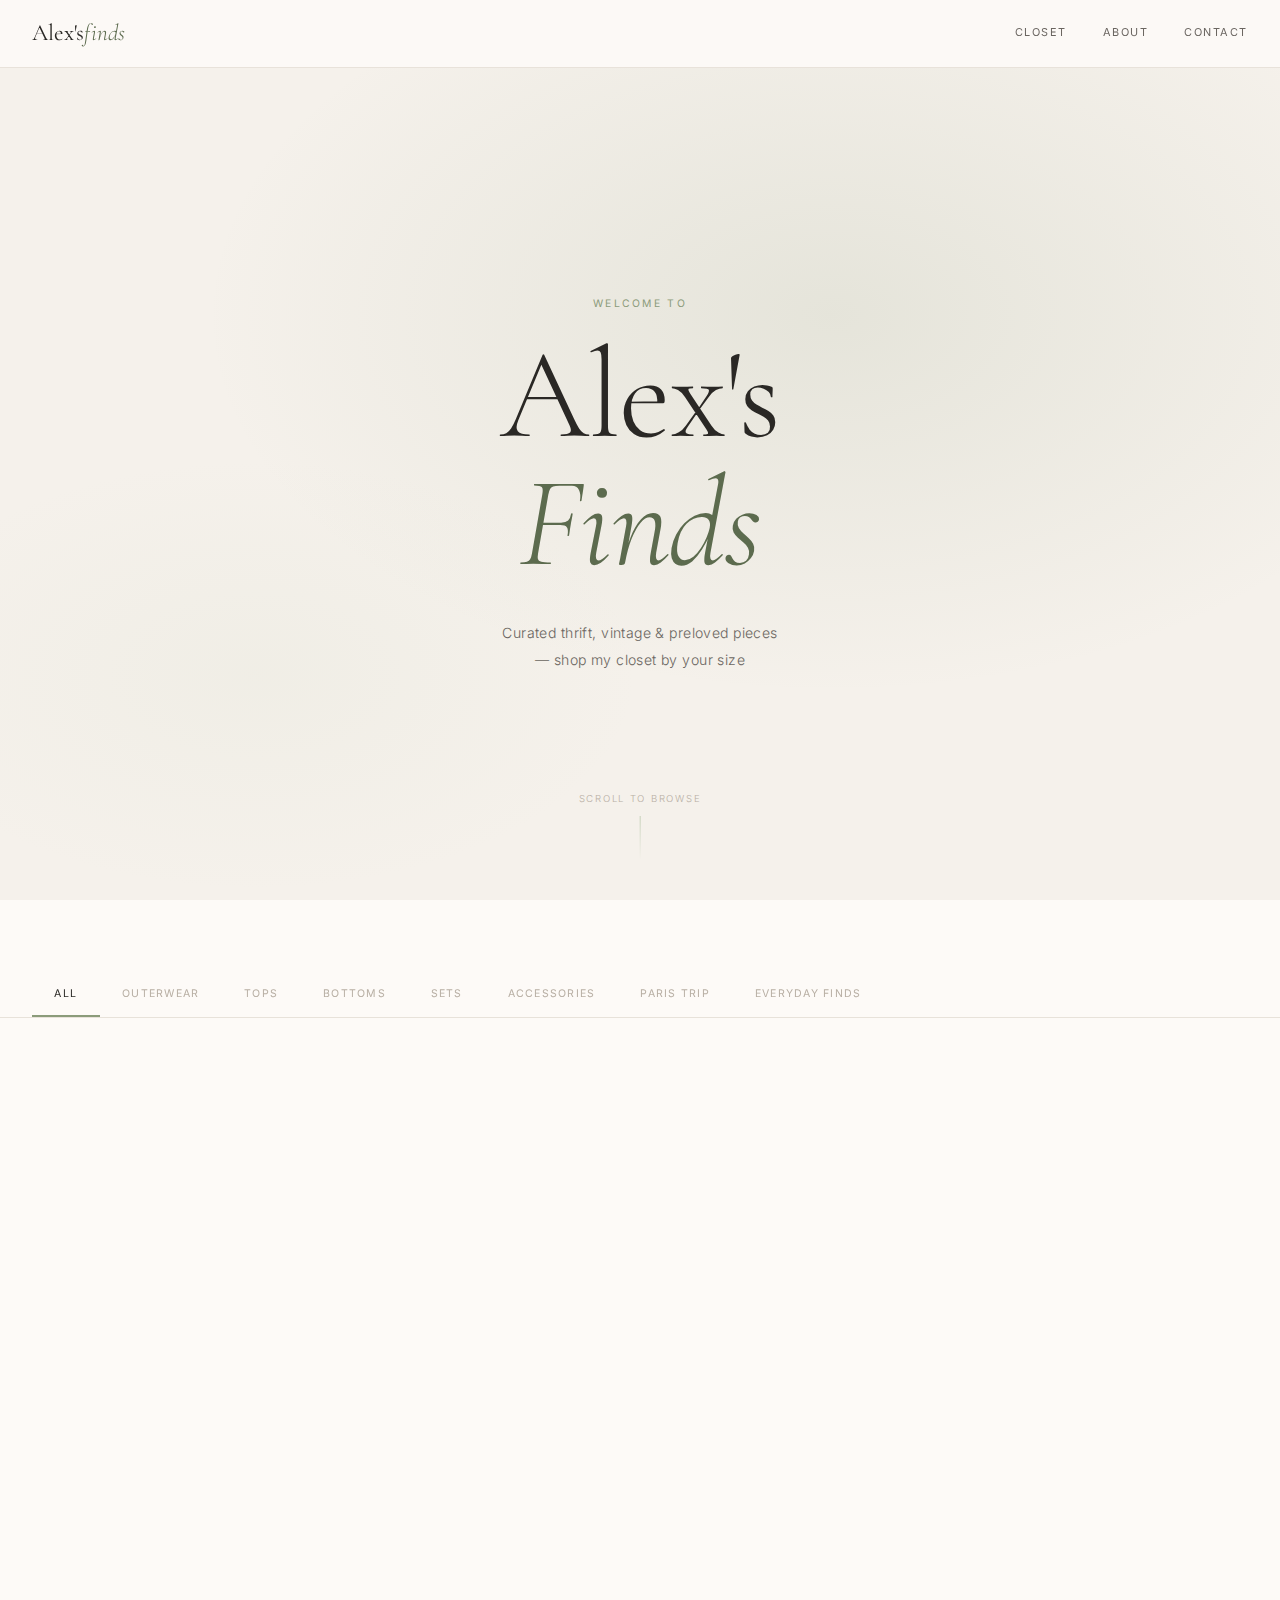
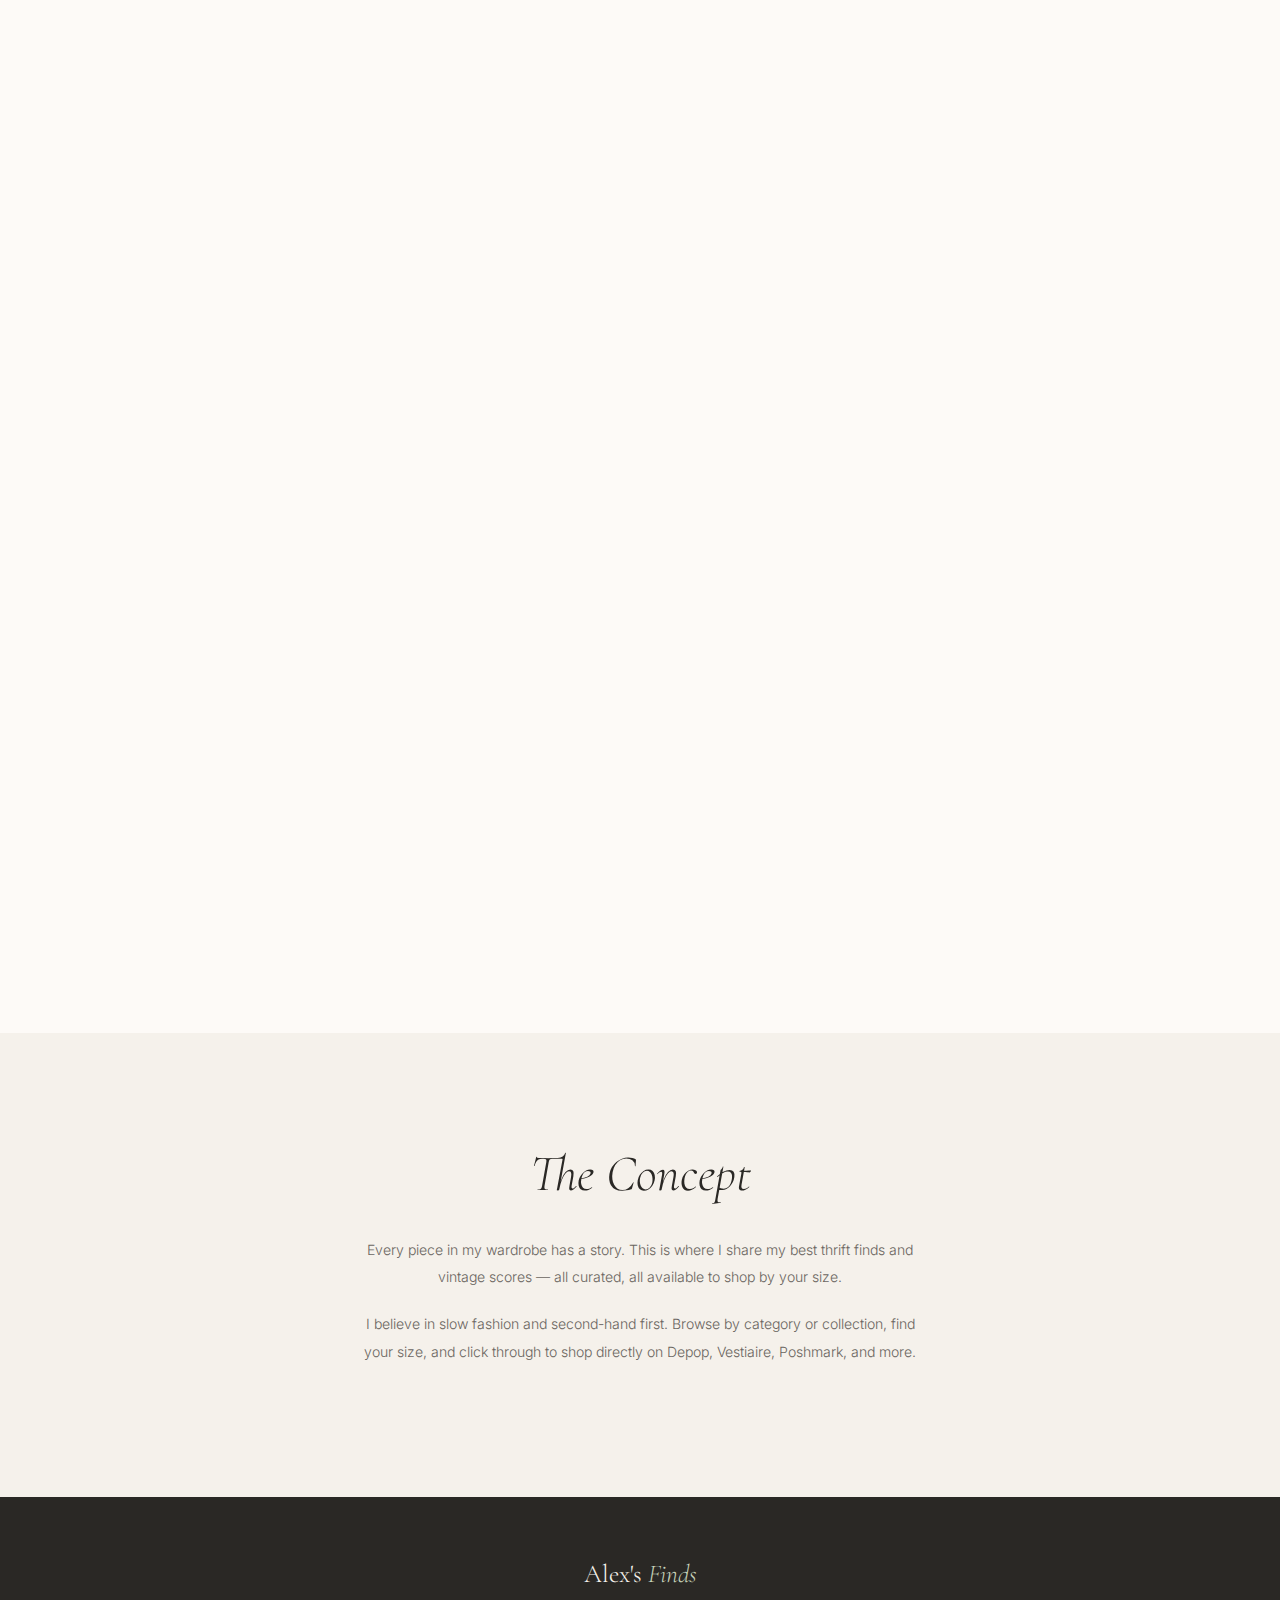
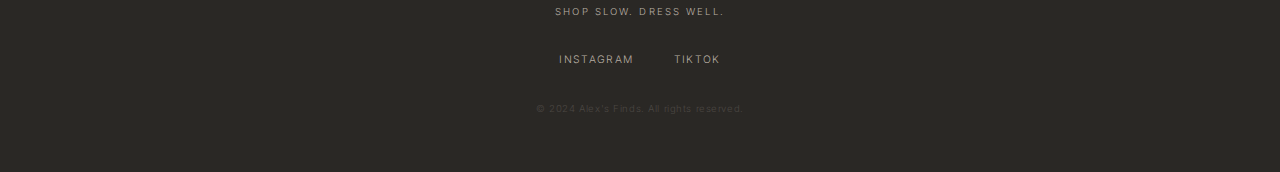
<file: index.html>
<!DOCTYPE html>
<html lang="en">
<head>
  <meta charset="UTF-8">
  <meta name="viewport" content="width=device-width, initial-scale=1.0">
  <meta name="description" content="Alex's Finds — shop my closet by size. Curated thrift, vintage & preloved pieces.">
  <title>Alex's Finds</title>
  <link rel="preconnect" href="https://fonts.googleapis.com">
  <link rel="preconnect" href="https://fonts.gstatic.com" crossorigin>
  <link href="https://fonts.googleapis.com/css2?family=Cormorant+Garamond:ital,wght@0,300;0,400;0,500;1,300;1,400;1,500&family=Inter:wght@300;400;500&display=swap" rel="stylesheet">
  <link rel="stylesheet" href="styles.css">
</head>
<body>

  <!-- ── HEADER ── -->
  <header class="header" id="header">
    <div class="header-inner">
      <a href="#" class="logo" aria-label="Alex's Finds home">
        <span class="logo-main">Alex's</span><span class="logo-italic"> finds</span>
      </a>
      <nav class="nav" aria-label="Primary navigation">
        <a href="#closet" class="nav-link">Closet</a>
        <a href="#about" class="nav-link">About</a>
        <a href="#contact" class="nav-link">Contact</a>
      </nav>
      <button class="menu-toggle" id="menuToggle" aria-label="Open menu" aria-expanded="false">
        <span></span>
        <span></span>
      </button>
    </div>
  </header>

  <!-- ── MOBILE NAV ── -->
  <nav class="mobile-nav" id="mobileNav" aria-label="Mobile navigation" aria-hidden="true">
    <a href="#closet" class="mobile-nav-link">Closet</a>
    <a href="#about" class="mobile-nav-link">About</a>
    <a href="#contact" class="mobile-nav-link">Contact</a>
  </nav>

  <!-- ── HERO ── -->
  <section class="hero">
    <div class="hero-content">
      <p class="hero-eyebrow">Welcome to</p>
      <h1 class="hero-title">Alex's<br><em>Finds</em></h1>
      <p class="hero-subtitle">Curated thrift, vintage &amp; preloved pieces<br class="hero-br"> — shop my closet by your size</p>
    </div>
    <div class="hero-scroll" aria-hidden="true">
      <span>Scroll to browse</span>
      <div class="scroll-line"></div>
    </div>
  </section>

  <!-- ── CLOSET ── -->
  <section class="closet" id="closet">

    <!-- Filter Bar -->
    <div class="filters-bar" id="filtersBar">
      <div class="filters-inner" role="tablist" aria-label="Filter by category">
        <button class="filter-btn active" data-filter="all" role="tab" aria-selected="true">All</button>
        <button class="filter-btn" data-filter="Outerwear" role="tab" aria-selected="false">Outerwear</button>
        <button class="filter-btn" data-filter="Tops" role="tab" aria-selected="false">Tops</button>
        <button class="filter-btn" data-filter="Bottoms" role="tab" aria-selected="false">Bottoms</button>
        <button class="filter-btn" data-filter="Sets" role="tab" aria-selected="false">Sets</button>
        <button class="filter-btn" data-filter="Accessories" role="tab" aria-selected="false">Accessories</button>
        <button class="filter-btn" data-filter="Paris Trip" role="tab" aria-selected="false">Paris Trip</button>
        <button class="filter-btn" data-filter="Everyday Finds" role="tab" aria-selected="false">Everyday Finds</button>
      </div>
    </div>

    <!-- Grid -->
    <div class="items-grid" id="itemsGrid" role="list" aria-label="Closet items"></div>

  </section>

  <!-- ── ABOUT ── -->
  <section class="about" id="about">
    <div class="about-inner">
      <h2 class="section-title">The Concept</h2>
      <p>Every piece in my wardrobe has a story. This is where I share my best thrift finds and vintage scores — all curated, all available to shop by your size.</p>
      <p>I believe in slow fashion and second-hand first. Browse by category or collection, find your size, and click through to shop directly on Depop, Vestiaire, Poshmark, and more.</p>
    </div>
  </section>

  <!-- ── FOOTER ── -->
  <footer class="footer" id="contact">
    <div class="footer-inner">
      <p class="footer-logo">Alex's <em>Finds</em></p>
      <p class="footer-tagline">shop slow. dress well.</p>
      <div class="footer-links">
        <a href="#" class="footer-link">Instagram</a>
        <a href="#" class="footer-link">TikTok</a>
      </div>
      <p class="footer-copy">&copy; 2024 Alex's Finds. All rights reserved.</p>
    </div>
  </footer>

  <!-- ── ITEM MODAL ── -->
  <div class="modal-overlay" id="modalOverlay" role="dialog" aria-modal="true" aria-label="Item detail" aria-hidden="true">
    <div class="modal" id="modal">
      <button class="modal-close" id="modalClose" aria-label="Close">&times;</button>
      <div class="modal-content">

        <!-- Image -->
        <div class="modal-image-wrap">
          <div class="modal-image-bg" id="modalImageBg" aria-hidden="true"></div>
          <!-- Replace the div above with an actual <img> when you add photos:
               <img class="modal-img" id="modalImg" src="" alt=""> -->
        </div>

        <!-- Details -->
        <div class="modal-details">
          <div class="modal-meta">
            <span class="modal-category" id="modalCategory"></span>
            <span class="modal-collection" id="modalCollection"></span>
          </div>
          <h2 class="modal-title" id="modalTitle"></h2>
          <p class="modal-description" id="modalDescription"></p>

          <div class="modal-sizes-section">
            <p class="sizes-label">Select your size</p>
            <div class="sizes-row" id="modalSizes" role="group" aria-label="Size selector"></div>
          </div>

          <div class="modal-links-section">
            <p class="sizes-label" id="shopLinksLabel">Available listings</p>
            <div class="modal-links" id="modalLinks"></div>
          </div>
        </div>

      </div>
    </div>
  </div>

  <script src="script.js"></script>
</body>
</html>
</file>
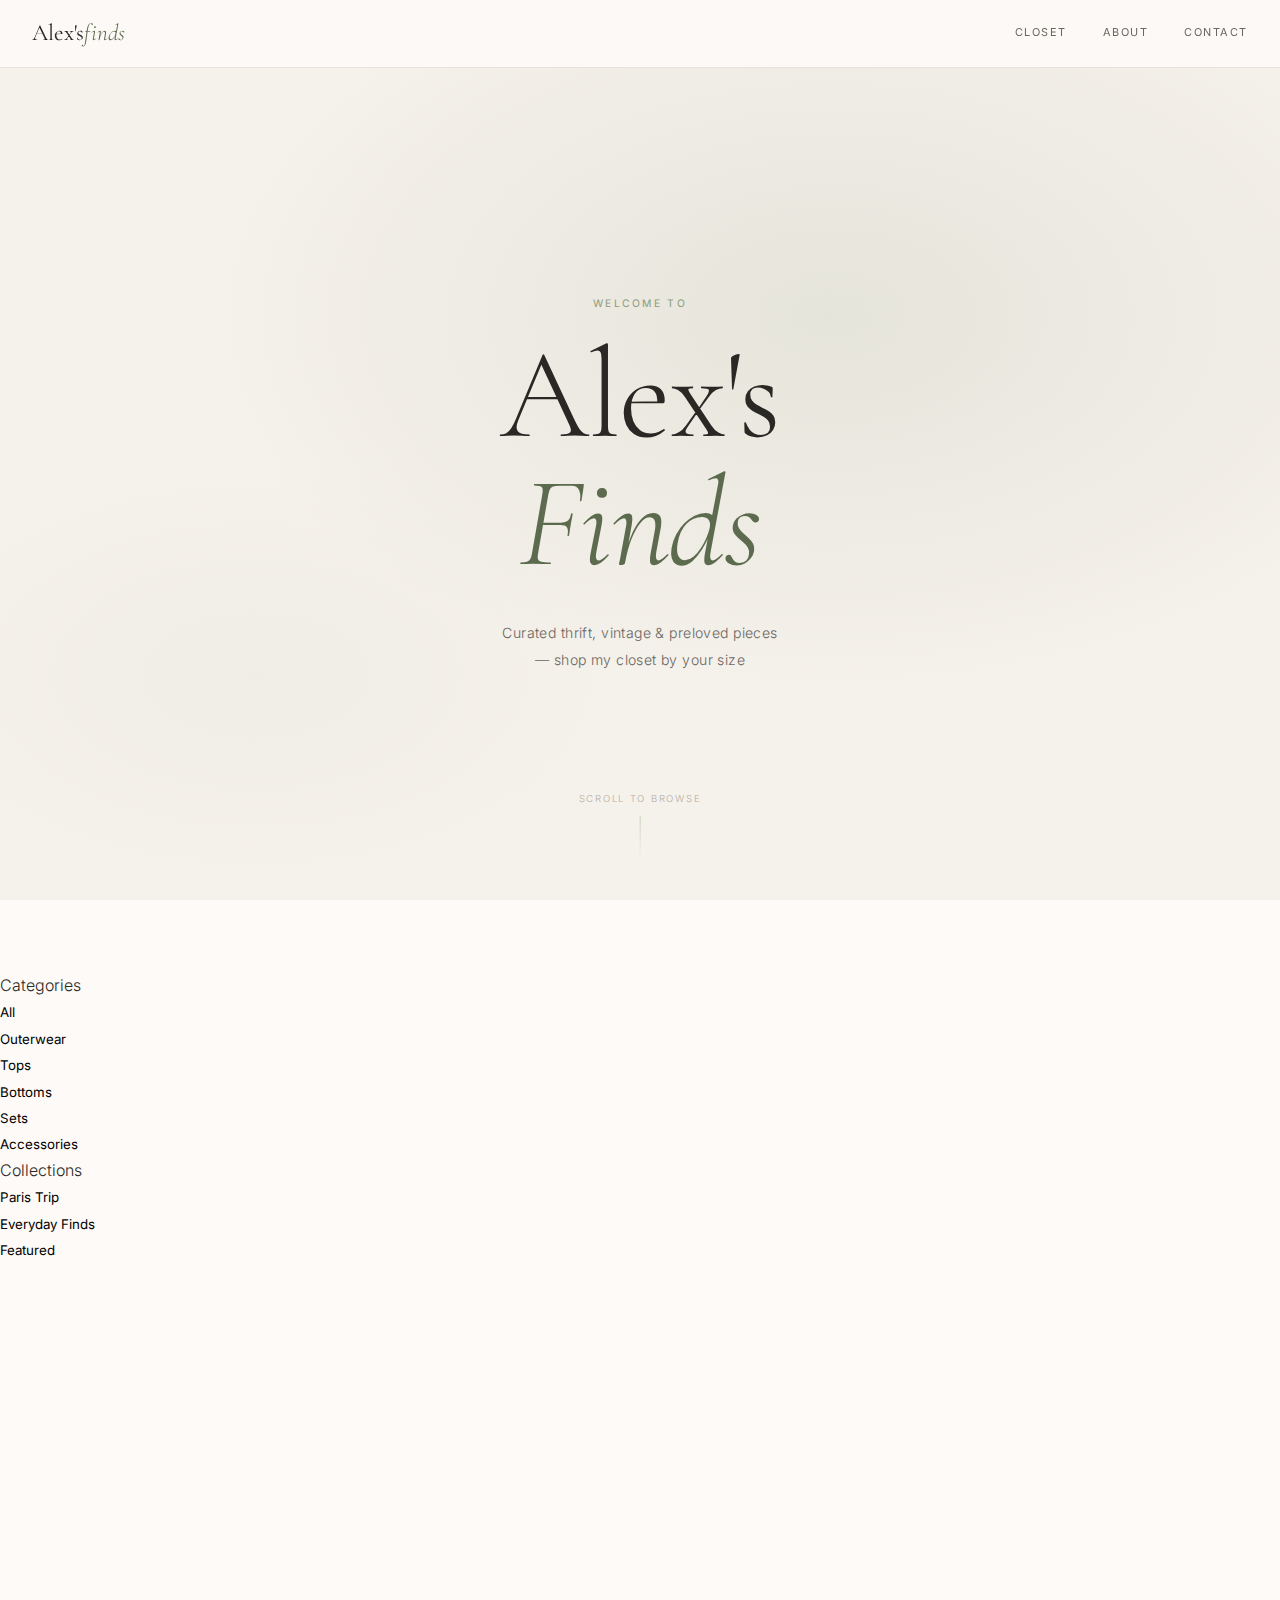
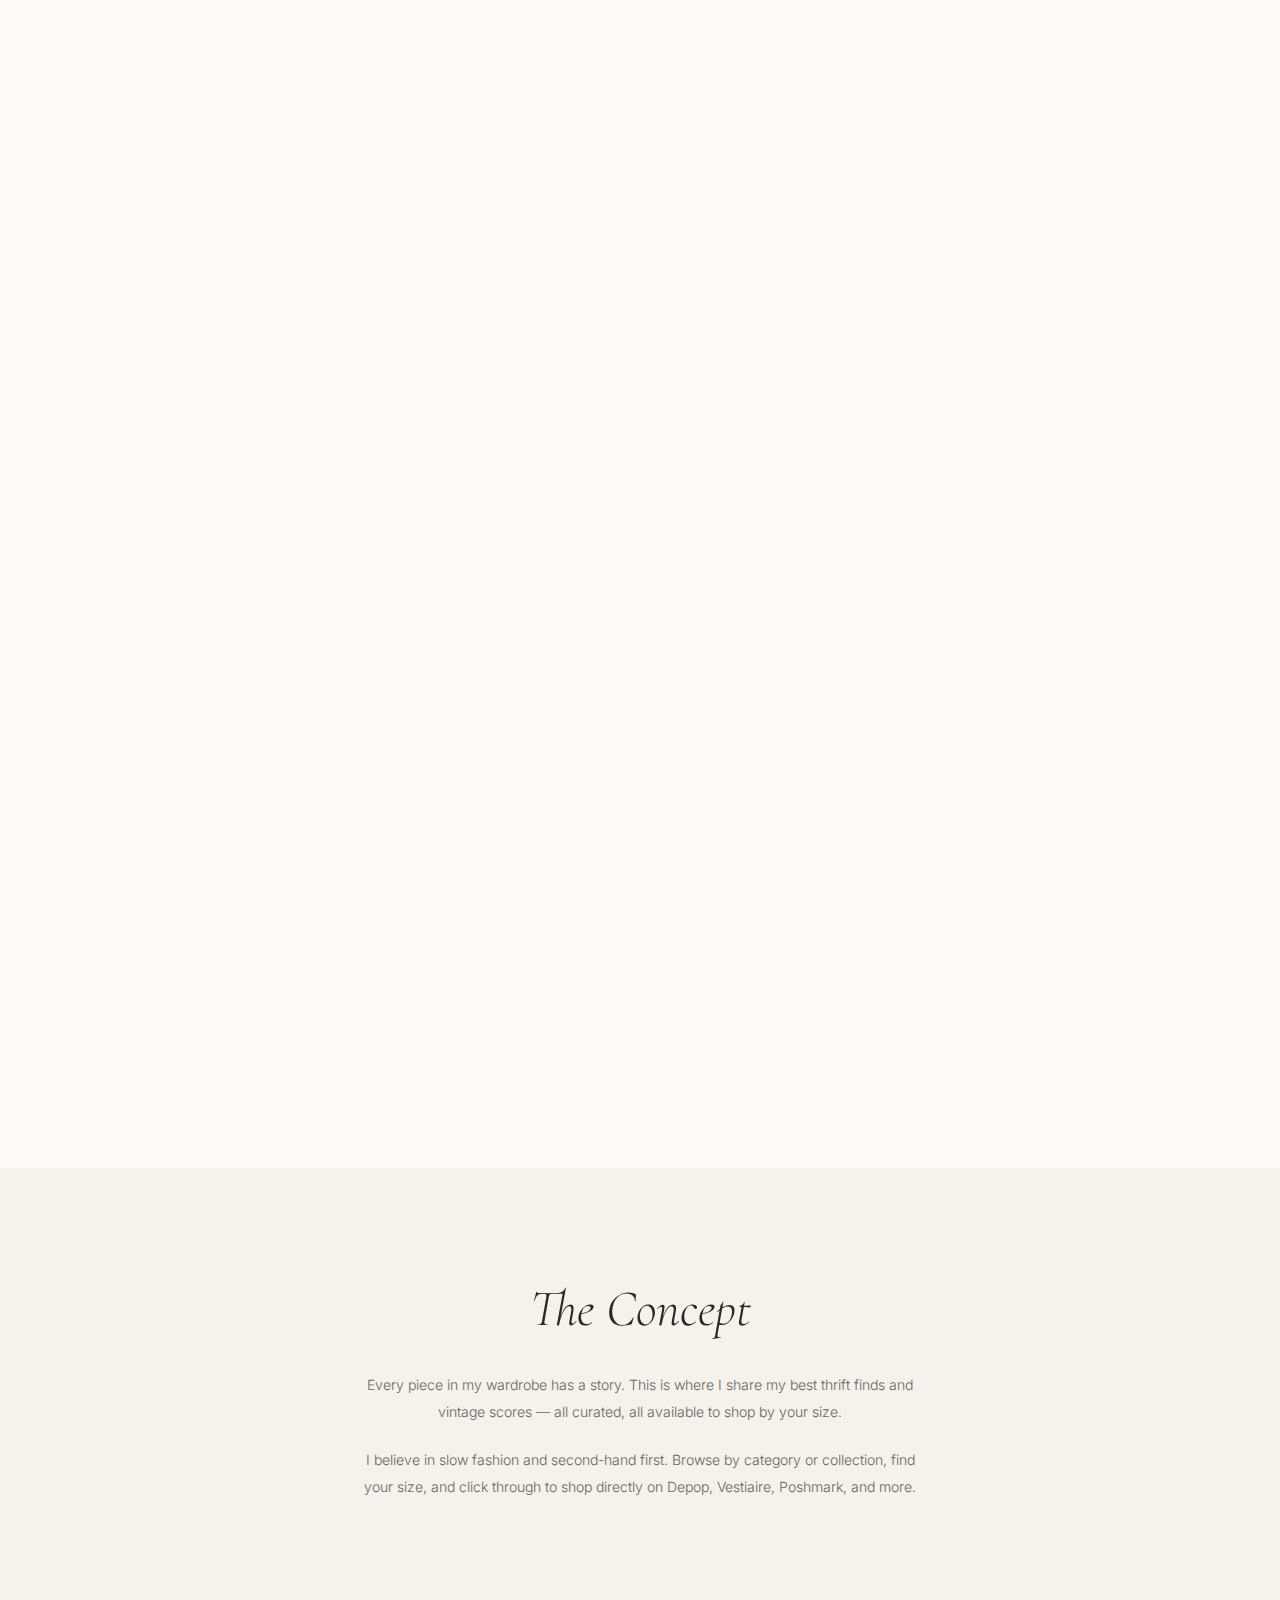
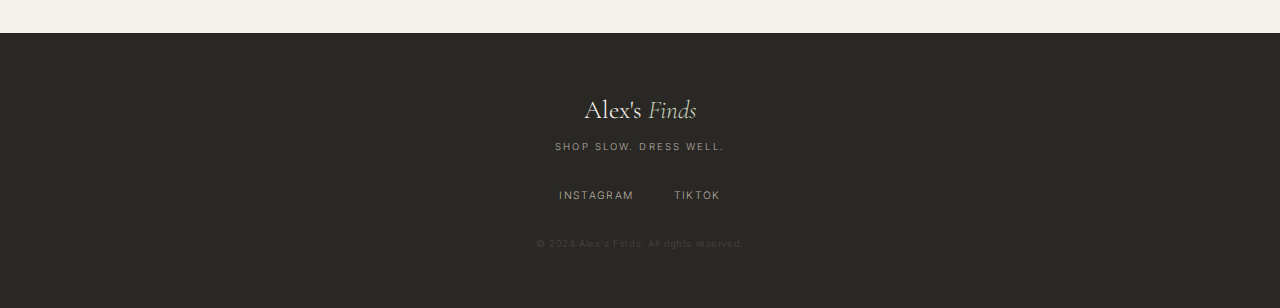
<file: closet/index.html>
<!DOCTYPE html>
<html lang="en">
<head>
  <meta charset="UTF-8">
  <meta name="viewport" content="width=device-width, initial-scale=1.0">
  <meta name="description" content="Alex's Finds — shop my closet by size. Curated thrift, vintage & preloved pieces.">
  <title>Alex's Finds</title>
  <link rel="preconnect" href="https://fonts.googleapis.com">
  <link rel="preconnect" href="https://fonts.gstatic.com" crossorigin>
  <link href="https://fonts.googleapis.com/css2?family=Cormorant+Garamond:ital,wght@0,300;0,400;0,500;1,300;1,400;1,500&family=Inter:wght@300;400;500&display=swap" rel="stylesheet">
  <link rel="stylesheet" href="styles.css">
</head>
<body>

  <!-- ── HEADER ── -->
  <header class="header" id="header">
    <div class="header-inner">
      <a href="#" class="logo" aria-label="Alex's Finds home">
        <span class="logo-main">Alex's</span><span class="logo-italic"> finds</span>
      </a>
      <nav class="nav" aria-label="Primary navigation">
        <a href="#closet" class="nav-link">Closet</a>
        <a href="#about" class="nav-link">About</a>
        <a href="#contact" class="nav-link">Contact</a>
      </nav>
      <button class="menu-toggle" id="menuToggle" aria-label="Open menu" aria-expanded="false">
        <span></span>
        <span></span>
      </button>
    </div>
  </header>

  <!-- ── MOBILE NAV ── -->
  <nav class="mobile-nav" id="mobileNav" aria-label="Mobile navigation" aria-hidden="true">
    <a href="#closet" class="mobile-nav-link">Closet</a>
    <a href="#about" class="mobile-nav-link">About</a>
    <a href="#contact" class="mobile-nav-link">Contact</a>
  </nav>

  <!-- ── HERO ── -->
  <section class="hero">
    <div class="hero-content">
      <p class="hero-eyebrow">Welcome to</p>
      <h1 class="hero-title">Alex's<br><em>Finds</em></h1>
      <p class="hero-subtitle">Curated thrift, vintage &amp; preloved pieces<br class="hero-br"> — shop my closet by your size</p>
    </div>
    <div class="hero-scroll" aria-hidden="true">
      <span>Scroll to browse</span>
      <div class="scroll-line"></div>
    </div>
  </section>

  <!-- ── CLOSET ── -->
  <section class="closet" id="closet">

    <!-- Sidebar -->
    <aside class="sidebar" aria-label="Filter by category">
      <div class="sidebar-section">
        <p class="sidebar-heading">Categories</p>
        <ul class="sidebar-list" role="list">
          <li><button class="sidebar-btn active" data-filter="all">All</button></li>
          <li><button class="sidebar-btn" data-filter="Outerwear">Outerwear</button></li>
          <li><button class="sidebar-btn" data-filter="Tops">Tops</button></li>
          <li><button class="sidebar-btn" data-filter="Bottoms">Bottoms</button></li>
          <li><button class="sidebar-btn" data-filter="Sets">Sets</button></li>
          <li><button class="sidebar-btn" data-filter="Accessories">Accessories</button></li>
        </ul>
      </div>
      <div class="sidebar-section">
        <p class="sidebar-heading">Collections</p>
        <ul class="sidebar-list" role="list">
          <li><button class="sidebar-btn" data-filter="Paris Trip">Paris Trip</button></li>
          <li><button class="sidebar-btn" data-filter="Everyday Finds">Everyday Finds</button></li>
          <li><button class="sidebar-btn" data-filter="Featured">Featured</button></li>
        </ul>
      </div>
    </aside>

    <!-- Grid -->
    <div class="closet-main">
      <div class="items-grid" id="itemsGrid" role="list" aria-label="Closet items"></div>
    </div>

  </section>

  <!-- ── ABOUT ── -->
  <section class="about" id="about">
    <div class="about-inner">
      <h2 class="section-title">The Concept</h2>
      <p>Every piece in my wardrobe has a story. This is where I share my best thrift finds and vintage scores — all curated, all available to shop by your size.</p>
      <p>I believe in slow fashion and second-hand first. Browse by category or collection, find your size, and click through to shop directly on Depop, Vestiaire, Poshmark, and more.</p>
    </div>
  </section>

  <!-- ── FOOTER ── -->
  <footer class="footer" id="contact">
    <div class="footer-inner">
      <p class="footer-logo">Alex's <em>Finds</em></p>
      <p class="footer-tagline">shop slow. dress well.</p>
      <div class="footer-links">
        <a href="#" class="footer-link">Instagram</a>
        <a href="#" class="footer-link">TikTok</a>
      </div>
      <p class="footer-copy">&copy; 2024 Alex's Finds. All rights reserved.</p>
    </div>
  </footer>

  <!-- ── ITEM MODAL ── -->
  <div class="modal-overlay" id="modalOverlay" role="dialog" aria-modal="true" aria-label="Item detail" aria-hidden="true">
    <div class="modal" id="modal">
      <button class="modal-close" id="modalClose" aria-label="Close">&times;</button>
      <div class="modal-content">

        <!-- Image -->
        <div class="modal-image-wrap">
          <div class="modal-image-bg" id="modalImageBg" aria-hidden="true"></div>
          <!-- Replace the div above with an actual <img> when you add photos:
               <img class="modal-img" id="modalImg" src="" alt=""> -->
        </div>

        <!-- Details -->
        <div class="modal-details">
          <div class="modal-meta">
            <span class="modal-category" id="modalCategory"></span>
            <span class="modal-collection" id="modalCollection"></span>
          </div>
          <h2 class="modal-title" id="modalTitle"></h2>
          <p class="modal-description" id="modalDescription"></p>

          <div class="modal-sizes-section">
            <p class="sizes-label">Select your size</p>
            <div class="sizes-row" id="modalSizes" role="group" aria-label="Size selector"></div>
          </div>

          <div class="modal-links-section">
            <p class="sizes-label" id="shopLinksLabel">Available listings</p>
            <div class="modal-links" id="modalLinks"></div>
          </div>
        </div>

      </div>
    </div>
  </div>

  <script src="script.js"></script>
</body>
</html>
</file>
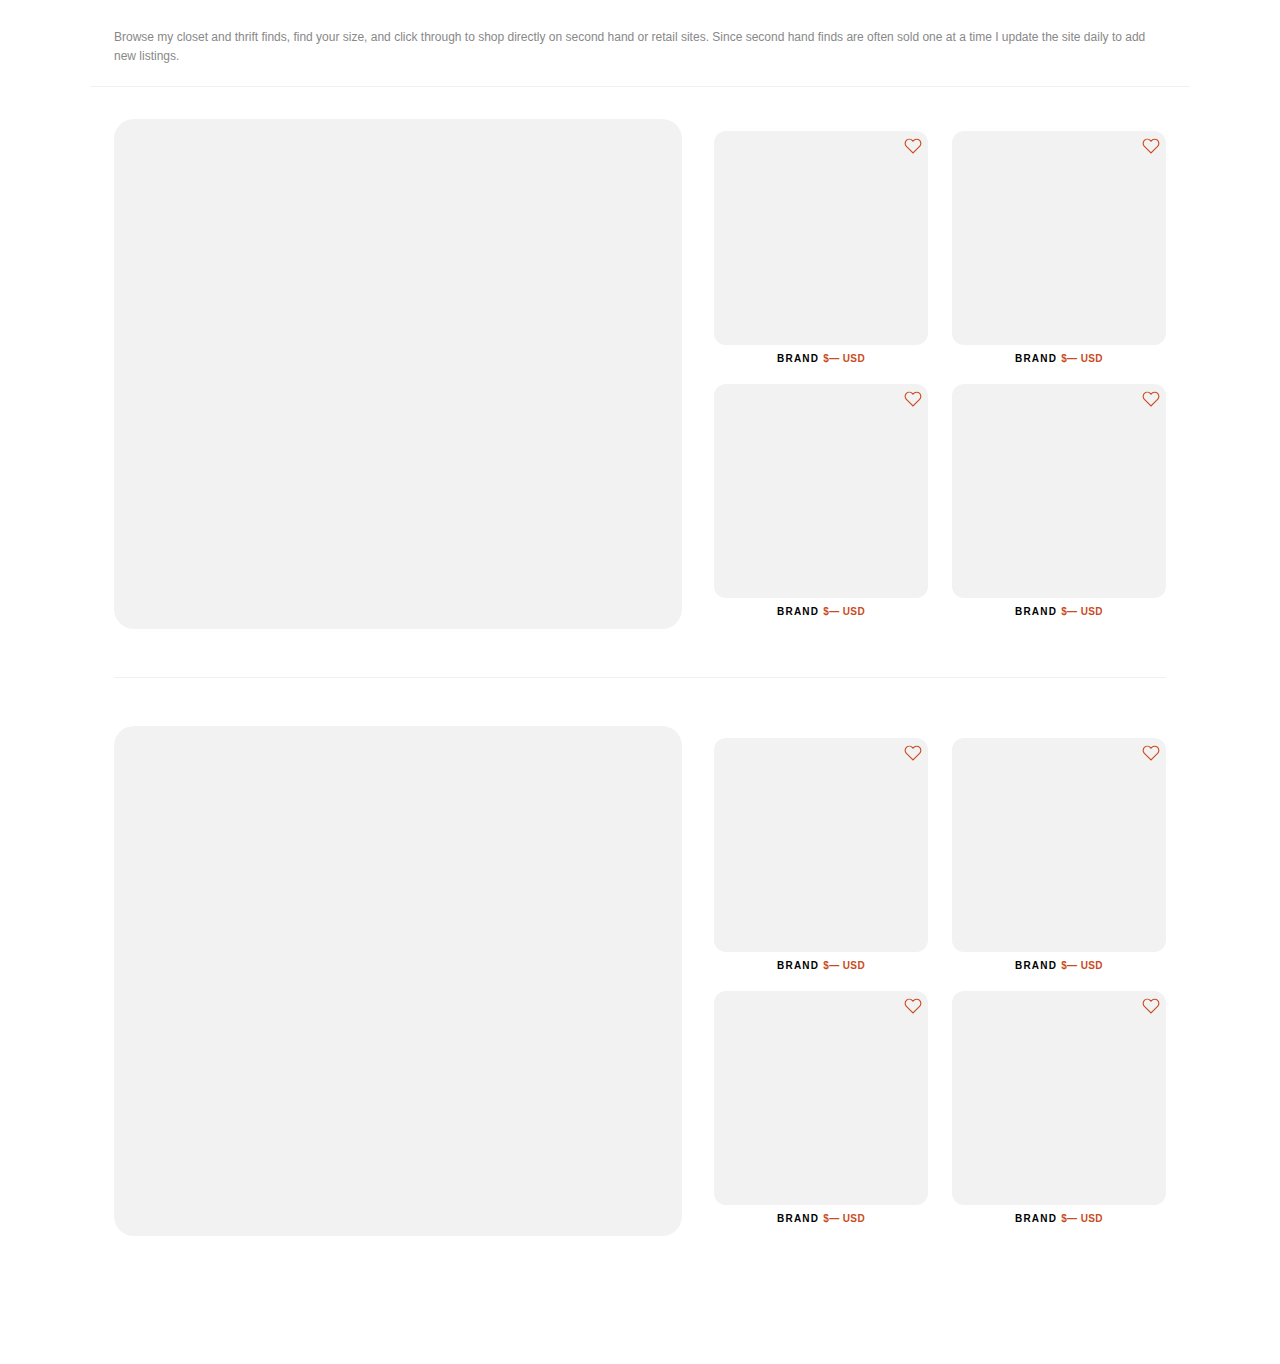
<file: closet/feed.html>
<!DOCTYPE html>
<html lang="en">
<head>
  <meta charset="UTF-8">
  <meta name="viewport" content="width=device-width, initial-scale=1.0">
  <title>Feed — Alex Bailey</title>
  <style>
    *, *::before, *::after { margin: 0; padding: 0; box-sizing: border-box; }

    html, body {
      width: 100%;
      background: #fff;
      font-family: 'Helvetica Neue', Helvetica, Arial, sans-serif;
      -webkit-font-smoothing: antialiased;
      color: #000;
    }

    /* ===== INTRO LINE ===== */
    .feed-intro {
      max-width: 1100px;
      margin: 28px auto 0;
      padding: 0 24px 20px;
      font-size: 12px;
      color: #888;
      line-height: 1.6;
      border-bottom: 1px solid #f0f0f0;
    }

    @media (max-width: 768px) {
      .feed-intro { padding: 0 16px 16px; margin-top: 20px; }
    }

    /* ===== FEED ===== */
    .feed {
      max-width: 1100px;
      margin: 0 auto;
      padding: 32px 24px 80px;
      display: flex;
      flex-direction: column;
      gap: 48px;
    }

    /* ===== SINGLE POST CARD ===== */
    .post {
      display: flex;
      gap: 32px;
      align-items: stretch;
    }

    /* ===== LEFT: OUTFIT PHOTO ===== */
    .outfit-wrap {
      flex: 0 0 54%;
      min-height: 480px;
      max-height: 720px;
    }

    .outfit-photo {
      width: 100%;
      height: 100%;
      object-fit: cover;
      border-radius: 20px;
      display: block;
    }

    .outfit-placeholder {
      width: 100%;
      height: 100%;
      min-height: 480px;
      border-radius: 20px;
      background: #f2f2f2;
    }

    /* ===== RIGHT: ITEMS ===== */
    .items-panel {
      flex: 1;
      display: flex;
      flex-direction: column;
      justify-content: center;
      padding: 12px 0;
    }

    /* ===== 2×2 ITEMS GRID ===== */
    .items-grid {
      display: grid;
      grid-template-columns: 1fr 1fr;
      gap: 20px 24px;
    }

    .item-card {
      display: flex;
      flex-direction: column;
      align-items: center;
      cursor: pointer;
      text-decoration: none;
    }

    .item-image-wrap {
      width: 100%;
      aspect-ratio: 1 / 1;
      position: relative;
      display: flex;
      align-items: center;
      justify-content: center;
      padding: 6px;
      background: #f9f9f9;
      border-radius: 12px;
    }

    .item-image {
      max-width: 100%;
      max-height: 100%;
      object-fit: contain;
      display: block;
    }

    /* placeholder when no image */
    .item-image-wrap.empty {
      background: #f2f2f2;
    }

    .item-heart {
      position: absolute;
      top: 6px;
      right: 6px;
      width: 18px;
      height: 18px;
      color: #c94b1e;
      flex-shrink: 0;
    }

    .item-info {
      margin-top: 8px;
      text-align: center;
      display: flex;
      align-items: baseline;
      gap: 4px;
      flex-wrap: wrap;
      justify-content: center;
    }

    .item-brand {
      font-size: 10px;
      font-weight: 700;
      text-transform: uppercase;
      letter-spacing: 0.12em;
      color: #000;
    }

    .item-price {
      font-size: 10px;
      font-weight: 700;
      color: #c94b1e;
      letter-spacing: 0.04em;
    }

    /* ===== DIVIDER between posts ===== */
    .post + .post {
      padding-top: 48px;
      border-top: 1px solid #f0f0f0;
      margin-top: 0;
    }

    /* Remove the gap when using border-top divider */
    .feed {
      gap: 0;
    }

    .post {
      padding-bottom: 48px;
    }

    /* ===== RESPONSIVE ===== */
    @media (max-width: 768px) {
      .feed { padding: 20px 16px 60px; }

      .post {
        flex-direction: column;
        gap: 20px;
        padding-bottom: 40px;
      }
      .post + .post { padding-top: 40px; }

      .outfit-wrap {
        flex: none;
        width: 100%;
        min-height: 0;
        max-height: none;
        aspect-ratio: 4 / 5;
      }

      .outfit-placeholder { min-height: 0; }

      .items-panel { padding: 0; }
    }
  </style>
</head>
<body>

<p class="feed-intro">Browse my closet and thrift finds, find your size, and click through to shop directly on second hand or retail sites. Since second hand finds are often sold one at a time I update the site daily to add new listings.</p>

<div class="feed" id="feed"></div>

<script>
  // ============================================================
  // ADD YOUR POSTS HERE — they will stack as an endless scroll
  //
  // Each post:
  //   outfitPhoto : URL of the main outfit image
  //   items       : array of up to 4 items
  //     image  : URL of the item product image
  //     brand  : brand name (shown uppercase)
  //     price  : e.g. "$43 USD"
  //     link   : shop URL (use '#' for none)
  // ============================================================
  const posts = [
    {
      outfitPhoto: '',
      items: [
        { image: '', brand: 'Brand', price: '$— USD', link: '#' },
        { image: '', brand: 'Brand', price: '$— USD', link: '#' },
        { image: '', brand: 'Brand', price: '$— USD', link: '#' },
        { image: '', brand: 'Brand', price: '$— USD', link: '#' },
      ]
    },
    {
      outfitPhoto: '',
      items: [
        { image: '', brand: 'Brand', price: '$— USD', link: '#' },
        { image: '', brand: 'Brand', price: '$— USD', link: '#' },
        { image: '', brand: 'Brand', price: '$— USD', link: '#' },
        { image: '', brand: 'Brand', price: '$— USD', link: '#' },
      ]
    },
  ];
  // ============================================================

  const heartSVG = `<svg class="item-heart" viewBox="0 0 24 24" fill="none" stroke="currentColor" stroke-width="1.5">
    <path d="M20.84 4.61a5.5 5.5 0 0 0-7.78 0L12 5.67l-1.06-1.06a5.5 5.5 0 0 0-7.78 7.78l1.06 1.06L12 21.23l7.78-7.78 1.06-1.06a5.5 5.5 0 0 0 0-7.78z"/>
  </svg>`;

  function buildPost(post) {
    const article = document.createElement('article');
    article.className = 'post';

    // Outfit photo (left)
    const outfitWrap = document.createElement('div');
    outfitWrap.className = 'outfit-wrap';
    if (post.outfitPhoto) {
      const img = document.createElement('img');
      img.className = 'outfit-photo';
      img.src = post.outfitPhoto;
      img.alt = 'Outfit';
      img.loading = 'lazy';
      outfitWrap.appendChild(img);
    } else {
      const placeholder = document.createElement('div');
      placeholder.className = 'outfit-placeholder';
      outfitWrap.appendChild(placeholder);
    }

    // Items panel (right)
    const panel = document.createElement('div');
    panel.className = 'items-panel';

    const grid = document.createElement('div');
    grid.className = 'items-grid';

    post.items.slice(0, 4).forEach(item => {
      const a = document.createElement('a');
      a.className = 'item-card';
      a.href = item.link || '#';
      if (item.link && item.link !== '#') { a.target = '_blank'; a.rel = 'noopener'; }

      const wrapClass = item.image ? 'item-image-wrap' : 'item-image-wrap empty';
      a.innerHTML = `
        <div class="${wrapClass}">
          ${item.image ? `<img class="item-image" src="${item.image}" alt="${item.brand}" loading="lazy">` : ''}
          ${heartSVG}
        </div>
        <div class="item-info">
          <span class="item-brand">${item.brand}</span>
          <span class="item-price">${item.price}</span>
        </div>`;
      grid.appendChild(a);
    });

    panel.appendChild(grid);
    article.appendChild(outfitWrap);
    article.appendChild(panel);
    return article;
  }

  const feed = document.getElementById('feed');
  posts.forEach(post => feed.appendChild(buildPost(post)));
</script>

</body>
</html>
</file>
<file: styles.css>
/* ============================================================
   ALEX'S FINDS — styles.css
   Palette: sage green · warm cream · charcoal · taupe
   ============================================================ */

/* ── CUSTOM PROPERTIES ── */
:root {
  --sage:        #8B9B7A;
  --sage-light:  #C5D1B8;
  --sage-pale:   #EDF0E9;
  --sage-dark:   #5C6B4E;
  --cream:       #F5F1EB;
  --warm-white:  #FDFAF7;
  --charcoal:    #2A2825;
  --charcoal-60: #6A6560;
  --taupe:       #B8AFA4;
  --taupe-light: #E8E2DA;

  --font-display: 'Cormorant Garamond', Georgia, serif;
  --font-body:    'Inter', system-ui, sans-serif;

  --nav-h:    68px;
  --max-w:    1440px;
  --ease:     cubic-bezier(0.4, 0, 0.2, 1);
  --t:        0.28s var(--ease);
  --t-slow:   0.55s var(--ease);
}

/* ── RESET ── */
*, *::before, *::after { box-sizing: border-box; margin: 0; padding: 0; }
html  { scroll-behavior: smooth; font-size: 16px; }
body  {
  font-family: var(--font-body);
  background: var(--warm-white);
  color: var(--charcoal);
  font-weight: 300;
  line-height: 1.65;
  -webkit-font-smoothing: antialiased;
}
img   { display: block; max-width: 100%; }
a     { color: inherit; text-decoration: none; }
button { cursor: pointer; border: none; background: none; font-family: inherit; }
ul    { list-style: none; }

/* ── HEADER ── */
.header {
  position: fixed;
  top: 0; left: 0; right: 0;
  z-index: 200;
  height: var(--nav-h);
  background: rgba(253, 250, 247, 0.9);
  backdrop-filter: blur(14px);
  -webkit-backdrop-filter: blur(14px);
  border-bottom: 1px solid var(--taupe-light);
  transition: background var(--t);
}
.header-inner {
  max-width: var(--max-w);
  margin: 0 auto;
  padding: 0 2rem;
  height: 100%;
  display: flex;
  align-items: center;
  justify-content: space-between;
}

/* Logo */
.logo { display: flex; align-items: baseline; }
.logo-main {
  font-family: var(--font-display);
  font-size: 1.45rem;
  font-weight: 400;
  letter-spacing: 0.01em;
  color: var(--charcoal);
}
.logo-italic {
  font-family: var(--font-display);
  font-size: 1.45rem;
  font-weight: 300;
  font-style: italic;
  color: var(--sage-dark);
  letter-spacing: 0.01em;
}

/* Desktop Nav */
.nav { display: flex; align-items: center; gap: 2.25rem; }
.nav-link {
  font-size: 0.68rem;
  font-weight: 400;
  letter-spacing: 0.14em;
  text-transform: uppercase;
  color: var(--charcoal-60);
  position: relative;
  padding-bottom: 2px;
  transition: color var(--t);
}
.nav-link::after {
  content: '';
  position: absolute;
  bottom: 0; left: 0;
  width: 0; height: 1px;
  background: var(--sage);
  transition: width var(--t);
}
.nav-link:hover { color: var(--charcoal); }
.nav-link:hover::after { width: 100%; }

/* Hamburger */
.menu-toggle {
  display: none;
  flex-direction: column;
  gap: 5px;
  padding: 6px 2px;
}
.menu-toggle span {
  display: block;
  width: 22px; height: 1px;
  background: var(--charcoal);
  transition: var(--t);
}
.menu-toggle[aria-expanded="true"] span:nth-child(1) {
  transform: translateY(6px) rotate(45deg);
}
.menu-toggle[aria-expanded="true"] span:nth-child(2) {
  transform: translateY(-6px) rotate(-45deg);
}

/* Mobile Nav */
.mobile-nav {
  position: fixed;
  top: var(--nav-h);
  left: 0; right: 0;
  z-index: 190;
  background: var(--warm-white);
  border-bottom: 1px solid var(--taupe-light);
  padding: 1.75rem 2rem;
  display: flex;
  flex-direction: column;
  gap: 1.5rem;
  transform: translateY(-110%);
  opacity: 0;
  transition: transform var(--t), opacity var(--t);
  pointer-events: none;
}
.mobile-nav.open {
  transform: translateY(0);
  opacity: 1;
  pointer-events: all;
}
.mobile-nav-link {
  font-size: 0.7rem;
  font-weight: 400;
  letter-spacing: 0.14em;
  text-transform: uppercase;
  color: var(--charcoal-60);
}

/* ── HERO ── */
.hero {
  min-height: 100svh;
  display: flex;
  flex-direction: column;
  align-items: center;
  justify-content: center;
  padding: calc(var(--nav-h) + 5rem) 2rem 5rem;
  background: var(--cream);
  position: relative;
  text-align: center;
  overflow: hidden;
}
.hero::before {
  content: '';
  position: absolute;
  inset: 0;
  background:
    radial-gradient(ellipse 70% 60% at 65% 35%, rgba(139,155,122,0.15) 0%, transparent 70%),
    radial-gradient(ellipse 50% 40% at 20% 75%, rgba(197,209,184,0.10) 0%, transparent 60%);
  pointer-events: none;
}
.hero-content { max-width: 700px; position: relative; }

.hero-eyebrow {
  font-size: 0.65rem;
  letter-spacing: 0.22em;
  text-transform: uppercase;
  color: var(--sage);
  font-weight: 400;
  margin-bottom: 1.25rem;
}
.hero-title {
  font-family: var(--font-display);
  font-size: clamp(4rem, 11vw, 8rem);
  font-weight: 300;
  line-height: 1.0;
  letter-spacing: -0.01em;
  color: var(--charcoal);
  margin-bottom: 2rem;
}
.hero-title em {
  font-style: italic;
  color: var(--sage-dark);
  font-weight: 300;
}
.hero-subtitle {
  font-size: 0.88rem;
  font-weight: 300;
  color: var(--charcoal-60);
  letter-spacing: 0.03em;
  line-height: 1.9;
}

/* Scroll indicator */
.hero-scroll {
  position: absolute;
  bottom: 2.5rem;
  left: 50%;
  transform: translateX(-50%);
  display: flex;
  flex-direction: column;
  align-items: center;
  gap: 0.6rem;
}
.hero-scroll span {
  font-size: 0.6rem;
  letter-spacing: 0.18em;
  text-transform: uppercase;
  color: var(--taupe);
}
.scroll-line {
  width: 1px; height: 44px;
  background: linear-gradient(to bottom, var(--sage-light), transparent);
  animation: scrollPulse 2.2s ease-in-out infinite;
}
@keyframes scrollPulse {
  0%, 100% { opacity: 0.3; transform: scaleY(1); }
  50%       { opacity: 1;   transform: scaleY(1.15); }
}

/* ── FILTERS BAR ── */
.filters-bar {
  position: sticky;
  top: var(--nav-h);
  z-index: 100;
  background: rgba(253, 250, 247, 0.96);
  backdrop-filter: blur(10px);
  -webkit-backdrop-filter: blur(10px);
  border-bottom: 1px solid var(--taupe-light);
  margin-bottom: 3rem;
}
.filters-inner {
  max-width: var(--max-w);
  margin: 0 auto;
  padding: 0 2rem;
  display: flex;
  gap: 0;
  overflow-x: auto;
  -webkit-overflow-scrolling: touch;
  scrollbar-width: none;
}
.filters-inner::-webkit-scrollbar { display: none; }

.filter-btn {
  flex-shrink: 0;
  padding: 0.95rem 1.4rem;
  font-size: 0.66rem;
  font-weight: 400;
  letter-spacing: 0.12em;
  text-transform: uppercase;
  color: var(--taupe);
  border-bottom: 2px solid transparent;
  transition: color var(--t), border-color var(--t);
  white-space: nowrap;
}
.filter-btn:hover  { color: var(--charcoal); }
.filter-btn.active {
  color: var(--charcoal);
  border-bottom-color: var(--sage);
}

/* ── ITEMS GRID ── */
.closet { padding: 4.5rem 0 6rem; background: var(--warm-white); }

.items-grid {
  max-width: var(--max-w);
  margin: 0 auto;
  padding: 0 2rem;
  display: grid;
  grid-template-columns: repeat(4, 1fr);
  gap: 1.75rem;
}

/* ── ITEM CARD ── */
.item-card {
  cursor: pointer;
  position: relative;
  background: var(--cream);
  transition: transform var(--t), box-shadow var(--t);
  /* Scroll reveal */
  opacity: 0;
  transform: translateY(18px);
}
.item-card.visible {
  opacity: 1;
  transform: translateY(0);
  transition: opacity var(--t-slow), transform var(--t-slow), box-shadow var(--t), box-shadow var(--t);
}
.item-card:hover {
  transform: translateY(-5px);
  box-shadow: 0 16px 48px rgba(42, 40, 37, 0.09);
}

.card-image-wrap {
  position: relative;
  aspect-ratio: 3 / 4;
  overflow: hidden;
}
/* Real photo: <img class="card-photo" src="..." alt="..."> */
.card-photo {
  width: 100%; height: 100%;
  object-fit: cover;
  transition: transform var(--t-slow);
}
.item-card:hover .card-photo { transform: scale(1.04); }

/* Placeholder gradient shown when no real photo */
.card-placeholder {
  width: 100%; height: 100%;
  display: flex;
  align-items: flex-end;
  padding: 1rem;
  transition: transform var(--t-slow);
}
.item-card:hover .card-placeholder { transform: scale(1.04); }

.card-placeholder-label {
  font-size: 0.6rem;
  letter-spacing: 0.12em;
  text-transform: uppercase;
  color: rgba(255,255,255,0.45);
  font-weight: 400;
}

/* Hover overlay */
.card-overlay {
  position: absolute;
  inset: 0;
  background: linear-gradient(to top, rgba(30,27,24,0.52) 0%, transparent 55%);
  opacity: 0;
  transition: opacity var(--t);
  display: flex;
  align-items: flex-end;
  padding: 1.25rem;
}
.item-card:hover .card-overlay { opacity: 1; }
.card-overlay-cta {
  font-size: 0.62rem;
  letter-spacing: 0.14em;
  text-transform: uppercase;
  color: rgba(255,255,255,0.92);
  font-weight: 400;
}

/* Card info */
.card-info { padding: 0.9rem 0.6rem 0.6rem; }
.card-meta {
  font-size: 0.58rem;
  letter-spacing: 0.11em;
  text-transform: uppercase;
  color: var(--sage);
  font-weight: 400;
  margin-bottom: 0.3rem;
}
.card-name {
  font-family: var(--font-display);
  font-size: 1.05rem;
  font-weight: 400;
  color: var(--charcoal);
  line-height: 1.25;
  margin-bottom: 0.55rem;
}
.card-sizes {
  display: flex;
  gap: 0.3rem;
  flex-wrap: wrap;
}
.size-chip {
  font-size: 0.55rem;
  letter-spacing: 0.08em;
  text-transform: uppercase;
  color: var(--charcoal-60);
  background: var(--taupe-light);
  padding: 0.18rem 0.45rem;
  border-radius: 2px;
  font-weight: 400;
}

/* ── MODAL ── */
.modal-overlay {
  position: fixed;
  inset: 0;
  z-index: 300;
  background: rgba(30, 27, 24, 0.52);
  backdrop-filter: blur(6px);
  -webkit-backdrop-filter: blur(6px);
  display: flex;
  align-items: center;
  justify-content: center;
  padding: 1rem;
  opacity: 0;
  pointer-events: none;
  transition: opacity var(--t);
}
.modal-overlay.open {
  opacity: 1;
  pointer-events: all;
}

.modal {
  background: var(--warm-white);
  width: 100%;
  max-width: 920px;
  max-height: 92svh;
  overflow-y: auto;
  position: relative;
  transform: translateY(24px) scale(0.98);
  transition: transform var(--t);
  scrollbar-width: thin;
  scrollbar-color: var(--taupe-light) transparent;
}
.modal-overlay.open .modal { transform: translateY(0) scale(1); }
.modal::-webkit-scrollbar { width: 4px; }
.modal::-webkit-scrollbar-thumb { background: var(--taupe-light); border-radius: 2px; }

/* Close btn */
.modal-close {
  position: absolute;
  top: 1.1rem; right: 1.1rem;
  z-index: 10;
  width: 36px; height: 36px;
  display: flex;
  align-items: center;
  justify-content: center;
  font-size: 1.4rem;
  line-height: 1;
  color: var(--charcoal-60);
  background: rgba(253,250,247,0.85);
  border-radius: 50%;
  transition: color var(--t), background var(--t);
}
.modal-close:hover {
  color: var(--charcoal);
  background: var(--cream);
}

/* Modal layout */
.modal-content {
  display: grid;
  grid-template-columns: 1fr 1fr;
  min-height: 540px;
}
.modal-image-wrap { position: relative; }
.modal-image-bg {
  width: 100%;
  height: 100%;
  min-height: 480px;
  /* Real photo: replace this element with <img> */
}
/* Real photo styles */
.modal-img {
  width: 100%;
  height: 100%;
  object-fit: cover;
}

/* Details panel */
.modal-details {
  padding: 3rem 2.75rem 2.5rem;
  display: flex;
  flex-direction: column;
  gap: 0;
}

.modal-meta {
  display: flex;
  align-items: center;
  gap: 0;
  margin-bottom: 0.9rem;
  flex-wrap: wrap;
}
.modal-category {
  font-size: 0.6rem;
  letter-spacing: 0.13em;
  text-transform: uppercase;
  color: var(--sage);
  font-weight: 400;
}
.modal-collection {
  font-size: 0.6rem;
  letter-spacing: 0.13em;
  text-transform: uppercase;
  color: var(--taupe);
  font-weight: 400;
}
.modal-collection::before { content: ' · '; color: var(--taupe-light); }

.modal-title {
  font-family: var(--font-display);
  font-size: 2rem;
  font-weight: 400;
  line-height: 1.15;
  color: var(--charcoal);
  margin-bottom: 1.1rem;
}
.modal-description {
  font-size: 0.83rem;
  color: var(--charcoal-60);
  line-height: 1.85;
  margin-bottom: 2rem;
}

/* Size selector */
.modal-sizes-section { margin-bottom: 1.5rem; }
.sizes-label {
  font-size: 0.6rem;
  letter-spacing: 0.17em;
  text-transform: uppercase;
  color: var(--taupe);
  font-weight: 400;
  margin-bottom: 0.7rem;
}
.sizes-row {
  display: flex;
  gap: 0.45rem;
  flex-wrap: wrap;
}
.size-btn {
  padding: 0.48rem 1.05rem;
  border: 1px solid var(--taupe-light);
  font-size: 0.7rem;
  letter-spacing: 0.08em;
  text-transform: uppercase;
  color: var(--charcoal-60);
  background: transparent;
  transition: border-color var(--t), color var(--t), background var(--t);
}
.size-btn:hover {
  border-color: var(--sage-light);
  color: var(--charcoal);
}
.size-btn.active {
  background: var(--sage);
  border-color: var(--sage);
  color: #fff;
}

/* Shop links */
.modal-links-section { margin-top: auto; }
.modal-links { display: flex; flex-direction: column; gap: 0.55rem; }

.shop-link {
  display: flex;
  align-items: center;
  justify-content: space-between;
  padding: 0.85rem 1.15rem;
  border: 1px solid var(--taupe-light);
  transition: background var(--t), border-color var(--t);
}
.shop-link:hover {
  background: var(--cream);
  border-color: var(--sage-light);
}
.shop-link-left { display: flex; flex-direction: column; gap: 0.15rem; }
.shop-link-platform {
  font-size: 0.62rem;
  letter-spacing: 0.12em;
  text-transform: uppercase;
  color: var(--sage-dark);
  font-weight: 500;
}
.shop-link-price {
  font-size: 0.8rem;
  color: var(--charcoal-60);
}
.shop-link-arrow {
  font-size: 0.85rem;
  color: var(--taupe);
  transition: transform var(--t), color var(--t);
}
.shop-link:hover .shop-link-arrow {
  transform: translateX(4px);
  color: var(--sage);
}

.size-prompt {
  font-size: 0.8rem;
  color: var(--taupe);
  font-style: italic;
  text-align: center;
  padding: 1.4rem;
  border: 1px dashed var(--taupe-light);
  font-family: var(--font-display);
}

.no-listings {
  font-size: 0.8rem;
  color: var(--taupe);
  font-style: italic;
  text-align: center;
  padding: 1.25rem;
  border: 1px dashed var(--taupe-light);
  font-family: var(--font-display);
}

/* ── ABOUT ── */
.about {
  padding: 7rem 2rem;
  background: var(--cream);
}
.about-inner {
  max-width: 560px;
  margin: 0 auto;
  text-align: center;
}
.section-title {
  font-family: var(--font-display);
  font-size: clamp(2.2rem, 5vw, 3.2rem);
  font-weight: 300;
  font-style: italic;
  color: var(--charcoal);
  margin-bottom: 2rem;
  line-height: 1.15;
}
.about p {
  font-size: 0.88rem;
  color: var(--charcoal-60);
  line-height: 1.95;
  margin-bottom: 1.25rem;
}

/* ── FOOTER ── */
.footer {
  padding: 3.5rem 2rem;
  background: var(--charcoal);
  text-align: center;
}
.footer-inner { max-width: var(--max-w); margin: 0 auto; }
.footer-logo {
  font-family: var(--font-display);
  font-size: 1.6rem;
  font-weight: 300;
  color: var(--cream);
  margin-bottom: 0.5rem;
}
.footer-logo em { font-style: italic; color: var(--sage-light); }
.footer-tagline {
  font-size: 0.6rem;
  letter-spacing: 0.22em;
  text-transform: uppercase;
  color: var(--taupe);
  margin-bottom: 2rem;
}
.footer-links {
  display: flex;
  gap: 2.5rem;
  justify-content: center;
  margin-bottom: 2rem;
}
.footer-link {
  font-size: 0.65rem;
  letter-spacing: 0.13em;
  text-transform: uppercase;
  color: var(--taupe);
  transition: color var(--t);
}
.footer-link:hover { color: var(--cream); }
.footer-copy {
  font-size: 0.6rem;
  letter-spacing: 0.06em;
  color: #4A4743;
}

/* ── EMPTY STATE ── */
.empty-state {
  grid-column: 1 / -1;
  text-align: center;
  padding: 5rem 2rem;
  color: var(--taupe);
  font-family: var(--font-display);
  font-style: italic;
  font-size: 1.3rem;
}

/* ── RESPONSIVE ── */
@media (max-width: 1100px) {
  .items-grid { grid-template-columns: repeat(3, 1fr); }
}

@media (max-width: 768px) {
  :root { --nav-h: 60px; }

  .nav        { display: none; }
  .menu-toggle { display: flex; }

  .hero-br { display: none; }

  .items-grid {
    grid-template-columns: repeat(2, 1fr);
    gap: 1rem;
    padding: 0 1rem;
  }
  .filters-inner { padding: 0 1rem; }
  .filter-btn { padding: 0.85rem 1rem; }

  /* Modal stacks vertically on mobile */
  .modal { max-height: 95svh; }
  .modal-content { grid-template-columns: 1fr; }
  .modal-image-bg,
  .modal-img { min-height: 300px; height: 52vw; max-height: 340px; }
  .modal-details { padding: 1.75rem 1.5rem 2rem; }
  .modal-title { font-size: 1.5rem; }

  .about { padding: 5rem 1.5rem; }
}

@media (max-width: 480px) {
  .header-inner { padding: 0 1rem; }
  .items-grid { gap: 0.75rem; padding: 0 0.75rem; }
  .card-name { font-size: 0.95rem; }
  .card-info { padding: 0.75rem 0.5rem 0.5rem; }
  .modal-details { padding: 1.5rem 1.25rem 1.75rem; }
}
</file>
<file: closet/styles.css>
/* ============================================================
   ALEX'S FINDS — styles.css
   Palette: sage green · warm cream · charcoal · taupe
   ============================================================ */

/* ── CUSTOM PROPERTIES ── */
:root {
  --sage:        #8B9B7A;
  --sage-light:  #C5D1B8;
  --sage-pale:   #EDF0E9;
  --sage-dark:   #5C6B4E;
  --cream:       #F5F1EB;
  --warm-white:  #FDFAF7;
  --charcoal:    #2A2825;
  --charcoal-60: #6A6560;
  --taupe:       #B8AFA4;
  --taupe-light: #E8E2DA;

  --font-display: 'Cormorant Garamond', Georgia, serif;
  --font-body:    'Inter', system-ui, sans-serif;

  --nav-h:    68px;
  --max-w:    1440px;
  --ease:     cubic-bezier(0.4, 0, 0.2, 1);
  --t:        0.28s var(--ease);
  --t-slow:   0.55s var(--ease);
}

/* ── RESET ── */
*, *::before, *::after { box-sizing: border-box; margin: 0; padding: 0; }
html  { scroll-behavior: smooth; font-size: 16px; }
body  {
  font-family: var(--font-body);
  background: var(--warm-white);
  color: var(--charcoal);
  font-weight: 300;
  line-height: 1.65;
  -webkit-font-smoothing: antialiased;
}
img   { display: block; max-width: 100%; }
a     { color: inherit; text-decoration: none; }
button { cursor: pointer; border: none; background: none; font-family: inherit; }
ul    { list-style: none; }

/* ── HEADER ── */
.header {
  position: fixed;
  top: 0; left: 0; right: 0;
  z-index: 200;
  height: var(--nav-h);
  background: rgba(253, 250, 247, 0.9);
  backdrop-filter: blur(14px);
  -webkit-backdrop-filter: blur(14px);
  border-bottom: 1px solid var(--taupe-light);
  transition: background var(--t);
}
.header-inner {
  max-width: var(--max-w);
  margin: 0 auto;
  padding: 0 2rem;
  height: 100%;
  display: flex;
  align-items: center;
  justify-content: space-between;
}

/* Logo */
.logo { display: flex; align-items: baseline; }
.logo-main {
  font-family: var(--font-display);
  font-size: 1.45rem;
  font-weight: 400;
  letter-spacing: 0.01em;
  color: var(--charcoal);
}
.logo-italic {
  font-family: var(--font-display);
  font-size: 1.45rem;
  font-weight: 300;
  font-style: italic;
  color: var(--sage-dark);
  letter-spacing: 0.01em;
}

/* Desktop Nav */
.nav { display: flex; align-items: center; gap: 2.25rem; }
.nav-link {
  font-size: 0.68rem;
  font-weight: 400;
  letter-spacing: 0.14em;
  text-transform: uppercase;
  color: var(--charcoal-60);
  position: relative;
  padding-bottom: 2px;
  transition: color var(--t);
}
.nav-link::after {
  content: '';
  position: absolute;
  bottom: 0; left: 0;
  width: 0; height: 1px;
  background: var(--sage);
  transition: width var(--t);
}
.nav-link:hover { color: var(--charcoal); }
.nav-link:hover::after { width: 100%; }

/* Hamburger */
.menu-toggle {
  display: none;
  flex-direction: column;
  gap: 5px;
  padding: 6px 2px;
}
.menu-toggle span {
  display: block;
  width: 22px; height: 1px;
  background: var(--charcoal);
  transition: var(--t);
}
.menu-toggle[aria-expanded="true"] span:nth-child(1) {
  transform: translateY(6px) rotate(45deg);
}
.menu-toggle[aria-expanded="true"] span:nth-child(2) {
  transform: translateY(-6px) rotate(-45deg);
}

/* Mobile Nav */
.mobile-nav {
  position: fixed;
  top: var(--nav-h);
  left: 0; right: 0;
  z-index: 190;
  background: var(--warm-white);
  border-bottom: 1px solid var(--taupe-light);
  padding: 1.75rem 2rem;
  display: flex;
  flex-direction: column;
  gap: 1.5rem;
  transform: translateY(-110%);
  opacity: 0;
  transition: transform var(--t), opacity var(--t);
  pointer-events: none;
}
.mobile-nav.open {
  transform: translateY(0);
  opacity: 1;
  pointer-events: all;
}
.mobile-nav-link {
  font-size: 0.7rem;
  font-weight: 400;
  letter-spacing: 0.14em;
  text-transform: uppercase;
  color: var(--charcoal-60);
}

/* ── HERO ── */
.hero {
  min-height: 100svh;
  display: flex;
  flex-direction: column;
  align-items: center;
  justify-content: center;
  padding: calc(var(--nav-h) + 5rem) 2rem 5rem;
  background: var(--cream);
  position: relative;
  text-align: center;
  overflow: hidden;
}
.hero::before {
  content: '';
  position: absolute;
  inset: 0;
  background:
    radial-gradient(ellipse 70% 60% at 65% 35%, rgba(139,155,122,0.15) 0%, transparent 70%),
    radial-gradient(ellipse 50% 40% at 20% 75%, rgba(197,209,184,0.10) 0%, transparent 60%);
  pointer-events: none;
}
.hero-content { max-width: 700px; position: relative; }

.hero-eyebrow {
  font-size: 0.65rem;
  letter-spacing: 0.22em;
  text-transform: uppercase;
  color: var(--sage);
  font-weight: 400;
  margin-bottom: 1.25rem;
}
.hero-title {
  font-family: var(--font-display);
  font-size: clamp(4rem, 11vw, 8rem);
  font-weight: 300;
  line-height: 1.0;
  letter-spacing: -0.01em;
  color: var(--charcoal);
  margin-bottom: 2rem;
}
.hero-title em {
  font-style: italic;
  color: var(--sage-dark);
  font-weight: 300;
}
.hero-subtitle {
  font-size: 0.88rem;
  font-weight: 300;
  color: var(--charcoal-60);
  letter-spacing: 0.03em;
  line-height: 1.9;
}

/* Scroll indicator */
.hero-scroll {
  position: absolute;
  bottom: 2.5rem;
  left: 50%;
  transform: translateX(-50%);
  display: flex;
  flex-direction: column;
  align-items: center;
  gap: 0.6rem;
}
.hero-scroll span {
  font-size: 0.6rem;
  letter-spacing: 0.18em;
  text-transform: uppercase;
  color: var(--taupe);
}
.scroll-line {
  width: 1px; height: 44px;
  background: linear-gradient(to bottom, var(--sage-light), transparent);
  animation: scrollPulse 2.2s ease-in-out infinite;
}
@keyframes scrollPulse {
  0%, 100% { opacity: 0.3; transform: scaleY(1); }
  50%       { opacity: 1;   transform: scaleY(1.15); }
}

/* ── FILTERS BAR ── */
.filters-bar {
  position: sticky;
  top: var(--nav-h);
  z-index: 100;
  background: rgba(253, 250, 247, 0.96);
  backdrop-filter: blur(10px);
  -webkit-backdrop-filter: blur(10px);
  border-bottom: 1px solid var(--taupe-light);
  margin-bottom: 3rem;
}
.filters-inner {
  max-width: var(--max-w);
  margin: 0 auto;
  padding: 0 2rem;
  display: flex;
  gap: 0;
  overflow-x: auto;
  -webkit-overflow-scrolling: touch;
  scrollbar-width: none;
}
.filters-inner::-webkit-scrollbar { display: none; }

.filter-btn {
  flex-shrink: 0;
  padding: 0.95rem 1.4rem;
  font-size: 0.66rem;
  font-weight: 400;
  letter-spacing: 0.12em;
  text-transform: uppercase;
  color: var(--taupe);
  border-bottom: 2px solid transparent;
  transition: color var(--t), border-color var(--t);
  white-space: nowrap;
}
.filter-btn:hover  { color: var(--charcoal); }
.filter-btn.active {
  color: var(--charcoal);
  border-bottom-color: var(--sage);
}

/* ── ITEMS GRID ── */
.closet { padding: 4.5rem 0 6rem; background: var(--warm-white); }

.items-grid {
  max-width: var(--max-w);
  margin: 0 auto;
  padding: 0 2rem;
  display: grid;
  grid-template-columns: repeat(4, 1fr);
  gap: 1.75rem;
}

/* ── ITEM CARD ── */
.item-card {
  cursor: pointer;
  position: relative;
  background: var(--cream);
  transition: transform var(--t), box-shadow var(--t);
  /* Scroll reveal */
  opacity: 0;
  transform: translateY(18px);
}
.item-card.visible {
  opacity: 1;
  transform: translateY(0);
  transition: opacity var(--t-slow), transform var(--t-slow), box-shadow var(--t), box-shadow var(--t);
}
.item-card:hover {
  transform: translateY(-5px);
  box-shadow: 0 16px 48px rgba(42, 40, 37, 0.09);
}

.card-image-wrap {
  position: relative;
  aspect-ratio: 3 / 4;
  overflow: hidden;
}
/* Real photo: <img class="card-photo" src="..." alt="..."> */
.card-photo {
  width: 100%; height: 100%;
  object-fit: cover;
  transition: transform var(--t-slow);
}
.item-card:hover .card-photo { transform: scale(1.04); }

/* Placeholder gradient shown when no real photo */
.card-placeholder {
  width: 100%; height: 100%;
  display: flex;
  align-items: flex-end;
  padding: 1rem;
  transition: transform var(--t-slow);
}
.item-card:hover .card-placeholder { transform: scale(1.04); }

.card-placeholder-label {
  font-size: 0.6rem;
  letter-spacing: 0.12em;
  text-transform: uppercase;
  color: rgba(255,255,255,0.45);
  font-weight: 400;
}

/* Hover overlay */
.card-overlay {
  position: absolute;
  inset: 0;
  background: linear-gradient(to top, rgba(30,27,24,0.52) 0%, transparent 55%);
  opacity: 0;
  transition: opacity var(--t);
  display: flex;
  align-items: flex-end;
  padding: 1.25rem;
}
.item-card:hover .card-overlay { opacity: 1; }
.card-overlay-cta {
  font-size: 0.62rem;
  letter-spacing: 0.14em;
  text-transform: uppercase;
  color: rgba(255,255,255,0.92);
  font-weight: 400;
}

/* Card info */
.card-info { padding: 0.9rem 0.6rem 0.6rem; }
.card-meta {
  font-size: 0.58rem;
  letter-spacing: 0.11em;
  text-transform: uppercase;
  color: var(--sage);
  font-weight: 400;
  margin-bottom: 0.3rem;
}
.card-name {
  font-family: var(--font-display);
  font-size: 1.05rem;
  font-weight: 400;
  color: var(--charcoal);
  line-height: 1.25;
  margin-bottom: 0.55rem;
}
.card-sizes {
  display: flex;
  gap: 0.3rem;
  flex-wrap: wrap;
}
.size-chip {
  font-size: 0.55rem;
  letter-spacing: 0.08em;
  text-transform: uppercase;
  color: var(--charcoal-60);
  background: var(--taupe-light);
  padding: 0.18rem 0.45rem;
  border-radius: 2px;
  font-weight: 400;
}

/* ── MODAL ── */
.modal-overlay {
  position: fixed;
  inset: 0;
  z-index: 300;
  background: rgba(30, 27, 24, 0.52);
  backdrop-filter: blur(6px);
  -webkit-backdrop-filter: blur(6px);
  display: flex;
  align-items: center;
  justify-content: center;
  padding: 1rem;
  opacity: 0;
  pointer-events: none;
  transition: opacity var(--t);
}
.modal-overlay.open {
  opacity: 1;
  pointer-events: all;
}

.modal {
  background: var(--warm-white);
  width: 100%;
  max-width: 920px;
  max-height: 92svh;
  overflow-y: auto;
  position: relative;
  transform: translateY(24px) scale(0.98);
  transition: transform var(--t);
  scrollbar-width: thin;
  scrollbar-color: var(--taupe-light) transparent;
}
.modal-overlay.open .modal { transform: translateY(0) scale(1); }
.modal::-webkit-scrollbar { width: 4px; }
.modal::-webkit-scrollbar-thumb { background: var(--taupe-light); border-radius: 2px; }

/* Close btn */
.modal-close {
  position: absolute;
  top: 1.1rem; right: 1.1rem;
  z-index: 10;
  width: 36px; height: 36px;
  display: flex;
  align-items: center;
  justify-content: center;
  font-size: 1.4rem;
  line-height: 1;
  color: var(--charcoal-60);
  background: rgba(253,250,247,0.85);
  border-radius: 50%;
  transition: color var(--t), background var(--t);
}
.modal-close:hover {
  color: var(--charcoal);
  background: var(--cream);
}

/* Modal layout */
.modal-content {
  display: grid;
  grid-template-columns: 1fr 1fr;
  min-height: 540px;
}
.modal-image-wrap { position: relative; }
.modal-image-bg {
  width: 100%;
  height: 100%;
  min-height: 480px;
  /* Real photo: replace this element with <img> */
}
/* Real photo styles */
.modal-img {
  width: 100%;
  height: 100%;
  object-fit: cover;
}

/* Details panel */
.modal-details {
  padding: 3rem 2.75rem 2.5rem;
  display: flex;
  flex-direction: column;
  gap: 0;
}

.modal-meta {
  display: flex;
  align-items: center;
  gap: 0;
  margin-bottom: 0.9rem;
  flex-wrap: wrap;
}
.modal-category {
  font-size: 0.6rem;
  letter-spacing: 0.13em;
  text-transform: uppercase;
  color: var(--sage);
  font-weight: 400;
}
.modal-collection {
  font-size: 0.6rem;
  letter-spacing: 0.13em;
  text-transform: uppercase;
  color: var(--taupe);
  font-weight: 400;
}
.modal-collection::before { content: ' · '; color: var(--taupe-light); }

.modal-title {
  font-family: var(--font-display);
  font-size: 2rem;
  font-weight: 400;
  line-height: 1.15;
  color: var(--charcoal);
  margin-bottom: 1.1rem;
}
.modal-description {
  font-size: 0.83rem;
  color: var(--charcoal-60);
  line-height: 1.85;
  margin-bottom: 2rem;
}

/* Size selector */
.modal-sizes-section { margin-bottom: 1.5rem; }
.sizes-label {
  font-size: 0.6rem;
  letter-spacing: 0.17em;
  text-transform: uppercase;
  color: var(--taupe);
  font-weight: 400;
  margin-bottom: 0.7rem;
}
.sizes-row {
  display: flex;
  gap: 0.45rem;
  flex-wrap: wrap;
}
.size-btn {
  padding: 0.48rem 1.05rem;
  border: 1px solid var(--taupe-light);
  font-size: 0.7rem;
  letter-spacing: 0.08em;
  text-transform: uppercase;
  color: var(--charcoal-60);
  background: transparent;
  transition: border-color var(--t), color var(--t), background var(--t);
}
.size-btn:hover {
  border-color: var(--sage-light);
  color: var(--charcoal);
}
.size-btn.active {
  background: var(--sage);
  border-color: var(--sage);
  color: #fff;
}

/* Shop links */
.modal-links-section { margin-top: auto; }
.modal-links { display: flex; flex-direction: column; gap: 0.55rem; }

.shop-link {
  display: flex;
  align-items: center;
  justify-content: space-between;
  padding: 0.85rem 1.15rem;
  border: 1px solid var(--taupe-light);
  transition: background var(--t), border-color var(--t);
}
.shop-link:hover {
  background: var(--cream);
  border-color: var(--sage-light);
}
.shop-link-left { display: flex; flex-direction: column; gap: 0.15rem; }
.shop-link-platform {
  font-size: 0.62rem;
  letter-spacing: 0.12em;
  text-transform: uppercase;
  color: var(--sage-dark);
  font-weight: 500;
}
.shop-link-price {
  font-size: 0.8rem;
  color: var(--charcoal-60);
}
.shop-link-arrow {
  font-size: 0.85rem;
  color: var(--taupe);
  transition: transform var(--t), color var(--t);
}
.shop-link:hover .shop-link-arrow {
  transform: translateX(4px);
  color: var(--sage);
}

.size-prompt {
  font-size: 0.8rem;
  color: var(--taupe);
  font-style: italic;
  text-align: center;
  padding: 1.4rem;
  border: 1px dashed var(--taupe-light);
  font-family: var(--font-display);
}

.no-listings {
  font-size: 0.8rem;
  color: var(--taupe);
  font-style: italic;
  text-align: center;
  padding: 1.25rem;
  border: 1px dashed var(--taupe-light);
  font-family: var(--font-display);
}

/* ── ABOUT ── */
.about {
  padding: 7rem 2rem;
  background: var(--cream);
}
.about-inner {
  max-width: 560px;
  margin: 0 auto;
  text-align: center;
}
.section-title {
  font-family: var(--font-display);
  font-size: clamp(2.2rem, 5vw, 3.2rem);
  font-weight: 300;
  font-style: italic;
  color: var(--charcoal);
  margin-bottom: 2rem;
  line-height: 1.15;
}
.about p {
  font-size: 0.88rem;
  color: var(--charcoal-60);
  line-height: 1.95;
  margin-bottom: 1.25rem;
}

/* ── FOOTER ── */
.footer {
  padding: 3.5rem 2rem;
  background: var(--charcoal);
  text-align: center;
}
.footer-inner { max-width: var(--max-w); margin: 0 auto; }
.footer-logo {
  font-family: var(--font-display);
  font-size: 1.6rem;
  font-weight: 300;
  color: var(--cream);
  margin-bottom: 0.5rem;
}
.footer-logo em { font-style: italic; color: var(--sage-light); }
.footer-tagline {
  font-size: 0.6rem;
  letter-spacing: 0.22em;
  text-transform: uppercase;
  color: var(--taupe);
  margin-bottom: 2rem;
}
.footer-links {
  display: flex;
  gap: 2.5rem;
  justify-content: center;
  margin-bottom: 2rem;
}
.footer-link {
  font-size: 0.65rem;
  letter-spacing: 0.13em;
  text-transform: uppercase;
  color: var(--taupe);
  transition: color var(--t);
}
.footer-link:hover { color: var(--cream); }
.footer-copy {
  font-size: 0.6rem;
  letter-spacing: 0.06em;
  color: #4A4743;
}

/* ── EMPTY STATE ── */
.empty-state {
  grid-column: 1 / -1;
  text-align: center;
  padding: 5rem 2rem;
  color: var(--taupe);
  font-family: var(--font-display);
  font-style: italic;
  font-size: 1.3rem;
}

/* ── RESPONSIVE ── */
@media (max-width: 1100px) {
  .items-grid { grid-template-columns: repeat(3, 1fr); }
}

@media (max-width: 768px) {
  :root { --nav-h: 60px; }

  .nav        { display: none; }
  .menu-toggle { display: flex; }

  .hero-br { display: none; }

  .items-grid {
    grid-template-columns: repeat(2, 1fr);
    gap: 1rem;
    padding: 0 1rem;
  }
  .filters-inner { padding: 0 1rem; }
  .filter-btn { padding: 0.85rem 1rem; }

  /* Modal stacks vertically on mobile */
  .modal { max-height: 95svh; }
  .modal-content { grid-template-columns: 1fr; }
  .modal-image-bg,
  .modal-img { min-height: 300px; height: 52vw; max-height: 340px; }
  .modal-details { padding: 1.75rem 1.5rem 2rem; }
  .modal-title { font-size: 1.5rem; }

  .about { padding: 5rem 1.5rem; }
}

@media (max-width: 480px) {
  .header-inner { padding: 0 1rem; }
  .items-grid { gap: 0.75rem; padding: 0 0.75rem; }
  .card-name { font-size: 0.95rem; }
  .card-info { padding: 0.75rem 0.5rem 0.5rem; }
  .modal-details { padding: 1.5rem 1.25rem 1.75rem; }
}
</file>
